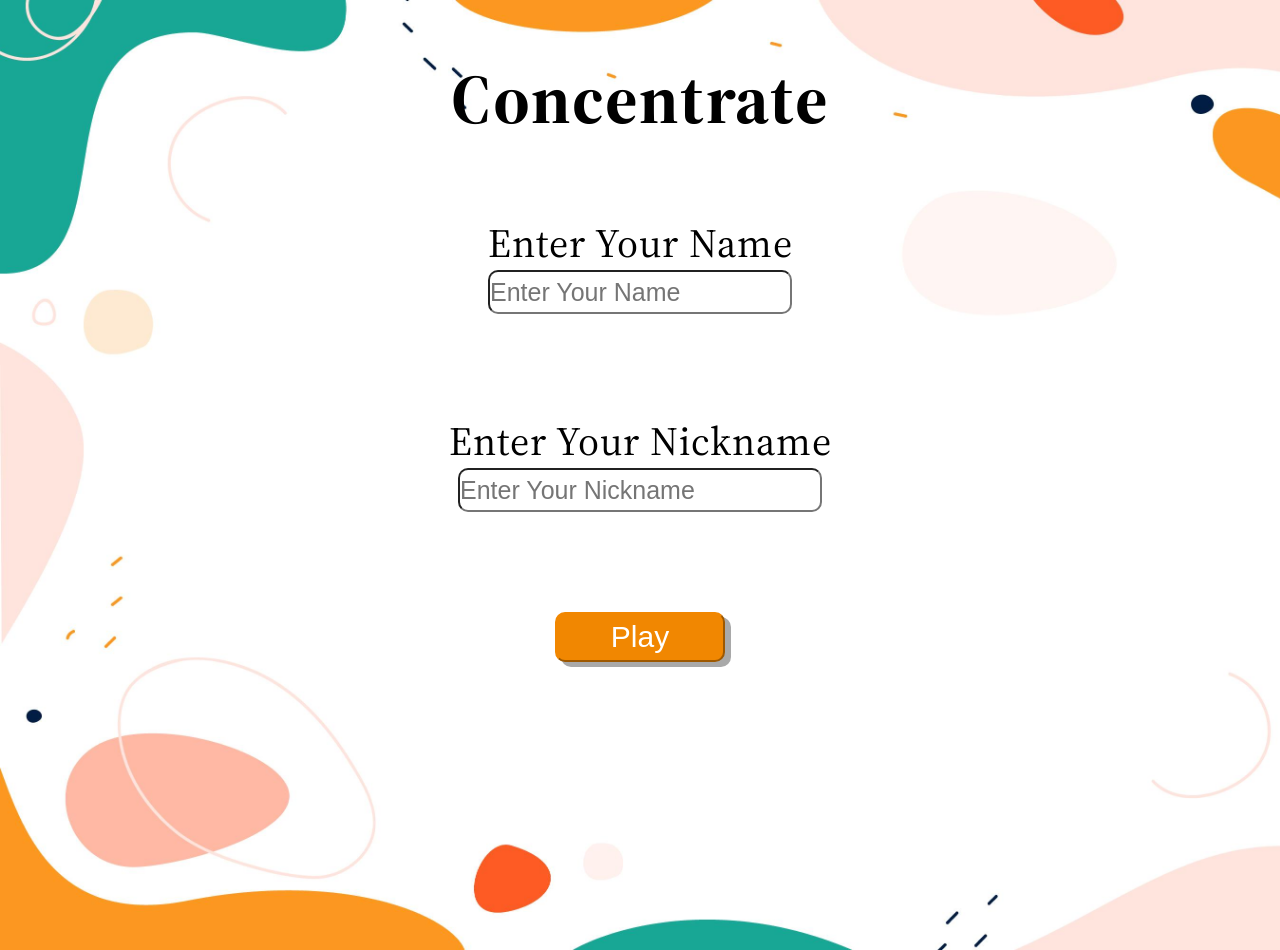
<file: index.html>
<!DOCTYPE html>
<html lang="en">
<head>
    <meta charset="UTF-8">
    <meta name="viewport" content="width=device-width, initial-scale=1.0">
    <title>Concentrate</title>
    <link rel="stylesheet" href="signpg.css">
</head>
<body>
    <h1>Concentrate</h1>
    <p>Enter Your Name</p>
    <input type="text" id="name" placeholder="Enter Your Name"><br>
    <p>Enter Your Nickname</p>
    <input type="text" id="nickname" placeholder="Enter Your Nickname"><br>
    <button class="btnplay" id="play">Play</button>
    <script src="signpg.js"></script>
</body>
</html>
</file>
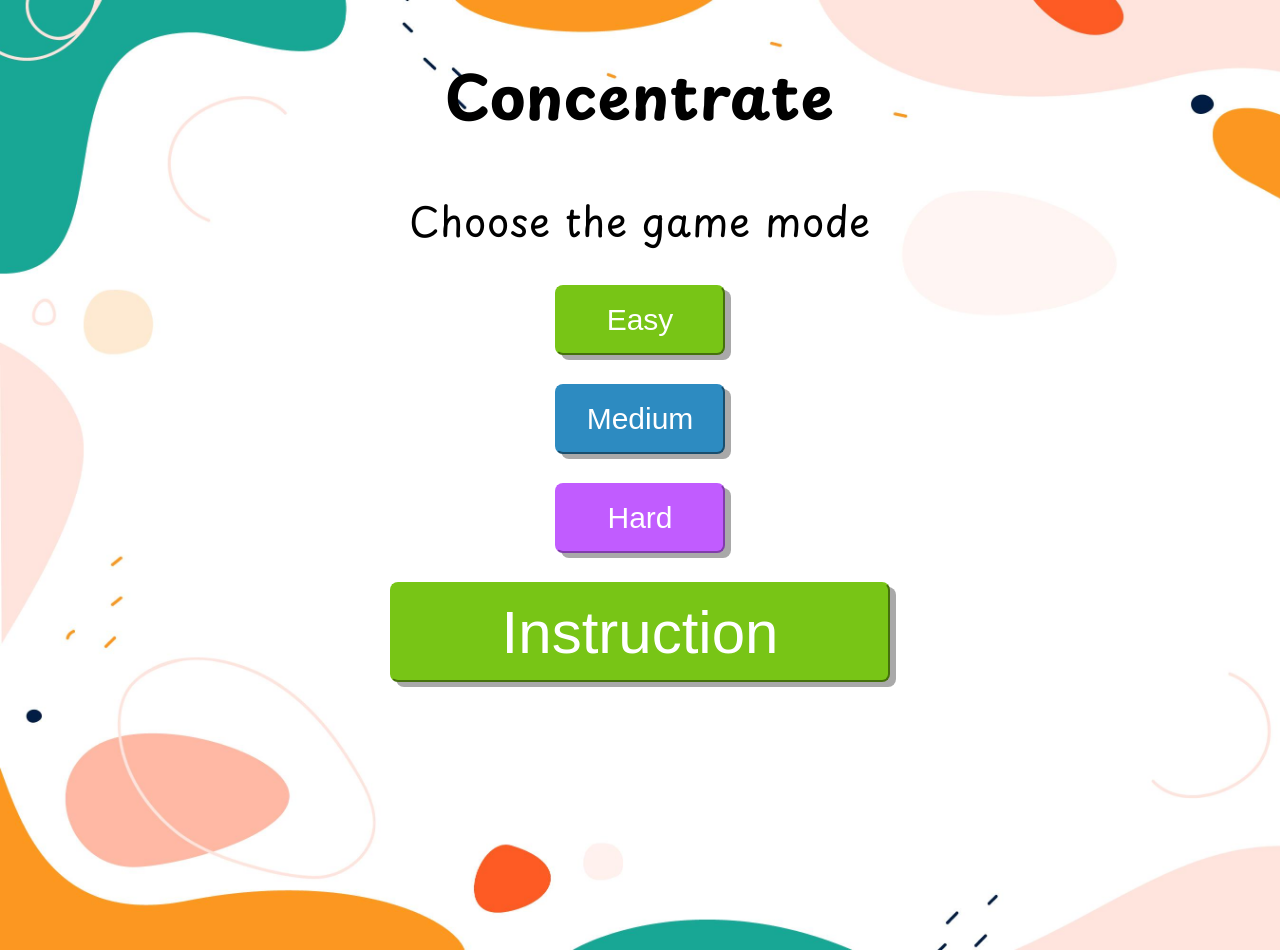
<file: signpg.html>
<!DOCTYPE html>
<html lang="en">
<head>
    <meta charset="UTF-8">
    <meta name="viewport" content="width=device-width, initial-scale=1.0">
    <title>Concentrate</title>
    <link rel="stylesheet" type="icon" href="">
    <link rel="stylesheet" href="style.css">
</head>
<body>
    <div class="container">
        <header class="header">
          <h1>Concentrate</h1>
        </header>
    
        <section class="game-start">
          <div id="start" class="modal">
            <div class="modal-content">
              <p>Choose the game mode</p>
              <div class="modal-content-options"><br>
                <button class="btnplay" id="easy" onclick="location.href='easy.html'">Easy</button><br>
                <button class="btnplay" id="medium" onclick="location.href='Medium.html'">Medium</button><br>
                <button class="btnplay" id="hard" onclick="location.href='hard.html'">Hard</button><br>
              </div>
            </div>
          </div>
        </section>
        
        <div class="popup" id="popup-0">
          <div class="overlay"></div>
          <div class="content">
              <div class="close-btn" onclick="togglePopup()">&times;</div>
              <h1 id="instru"><b>Instruction</b></h1>
              <ul>
                <b>1. Click on the tile to flip it over and see the image behind it. <br>
                2. Find the same image behind the tile within given time to clear the game. <br>
                3. When Finished you can restart button the game again and can change your difficulty. <br></b>
              </ul>
          </div>
      </div>
  
      <button id="inst" onclick="togglePopup()">Instruction</button>
      </div>
      <script src="script.js"></script>
</body>
</html>
</file>
<file: signpg.css>
@import url('https://fonts.googleapis.com/css2?family=Source+Serif+4:ital,opsz@1,8..60&display=swap');
*{
    padding: 0;
    margin: 0;
}

body{
    background-image: url(./asssit/background.jpg);
    background-size: cover;
    background-repeat: no-repeat;
    text-align: center;
    font-family:'Source Serif 4', serif;
    letter-spacing: 1px;
    margin-top: 10px;
}

h1{
    color: solid black;
    font-size: 70px;
    margin-bottom: 70px;
}

p{
    font-size: 40px;
}

#name{
    width: 13%;
    height: 40px;
    font-size: 25px;
    margin-bottom: 100px;
    border-radius: 10px;
}

#nickname{
    width: 16.5%;
    margin-bottom: 100px;
    height: 40px;
    font-size: 25px;
    border-radius: 10px;
}

.btnplay{
    width: 170px;
    height: 50px;
    padding: 0;
    font-size: 30px;
    color: white;
}

button{
    background-color: #F18701;
    border-radius: 10px;
    border-color: #F18701;
    box-shadow: 6px 5px darkgray;
}

@media only screen and (max-width: 744px) {
    body{
        background-image: url(./asssit/background.jpg);
        background-size: cover;
        background-repeat: no-repeat;
        text-align: center;
        font-family:'Source Serif 4', serif;
        letter-spacing: 1px;
        margin-top: 50px;
        height: 100vh;
        width: 100vw;
        overflow: hidden;
    }

    button {
        height: 50px;
        width: 150px;
        font-size: 30px;
        left: 0%;
    }
    #name{
        width: 300px;
        font-size: 25px;
        margin-bottom: 100px;
        border-radius: 10px;
    }
    #nickname{
        width: 360px;
        font-size: 25px;
        margin-bottom: 100px;
        border-radius: 10px;
    }
}

@media only screen and (max-width: 2000px) {
    body{
        background-image: url(./asssit/background.jpg);
        background-size: cover;
        background-repeat: no-repeat;
        text-align: center;
        font-family:'Source Serif 4', serif;
        letter-spacing: 1px;
        margin-top: 50px;
        height: 100vh;
        width: 100vw;
        overflow: hidden;
    }

    button {
        height: 50px;
        width: 150px;
        font-size: 30px;
        left: 0%;
    }
    #name{
        width: 300px;
        font-size: 25px;
        margin-bottom: 100px;
        border-radius: 10px;
    }
    #nickname{
        width: 360px;
        font-size: 25px;
        margin-bottom: 100px;
        border-radius: 10px;
    }
}

@media only screen and (max-width: 500px) {
    body{
        background-image: url(./asssit/background.jpg);
        background-size: cover;
        background-repeat: no-repeat;
        text-align: center;
        font-family:'Source Serif 4', serif;
        letter-spacing: 1px;
        margin-top: 50px;
        height: 100vh;
        width: 100vw;
        overflow: hidden;
    }

    button {
        height: 50px;
        width: 150px;
        font-size: 30px;
        left: 0%;
    }
    #name{
        width: 300px;
        font-size: 25px;
        margin-bottom: 100px;
        border-radius: 10px;
    }
    #nickname{
        width: 360px;
        font-size: 25px;
        margin-bottom: 100px;
        border-radius: 10px;
    }
    #name{
        width: 9.5em;
        height: 40px;
        font-size: 20px;
        margin-bottom: 100px;
        border-radius: 10px;
    }
    
    #nickname{
        width: 12em;
        margin-bottom: 100px;
        height: 40px;
        font-size: 20px;
        border-radius: 10px;
    }
    p{
        font-size: 25px;
    }
    h1{
        font-size: 50px;
    }
}
</file>
<file: style.css>
@import url('https://fonts.googleapis.com/css2?family=Playpen+Sans:wght@300&display=swap');

*{
    margin: 0;
    padding: 0;
}

body{
    background-image: url(./asssit/background.jpg);
    background-size: cover;
    background-repeat: no-repeat;
    text-align: center;
    font-family: 'Playpen Sans', cursive;
    letter-spacing: 1px;
    margin-top: 50px;
}

h1{
    color: solid black;
    font-size: 40px;
    margin-bottom: 10px;
}

p{
    font-size: 40px;
    margin-bottom: 10px;
}

.btnplay{
    width: 170px;
    height: 70px;
    font-size: 30px;
    margin-bottom: 29px;
    box-shadow: 6px 5px darkgray;
    border-radius: 8px;
    color: white;
}

button:nth-of-type(1) {
    background-color: #78C516;
    border-color: #78C516;
}

button:nth-of-type(2) {
    background-color: #2D8BC1;
    border-color: #2D8BC1;
}

button:nth-of-type(3) {
    background-color: #C15CFF;
    border-color: #C15CFF;
}

.overlay{
    position: fixed;
    top: 0px;
    left: 0px;
    width: 100vw;
    height: 100vh;
    background: rgba(0,0,0,0.7);
    display: none;
}

.content{
    position: absolute;
    top: 50%;
    left: 50%;
    transform: translate(-50%, -50%) scale(0);
    background: #fff;
    width: 800px;
    border-radius: 20px;
    box-shadow: 6px 5px black;
    z-index: 2;
    text-align: center;
    padding: 20px;
    box-sizing: border-box;
}

.close-btn{
    cursor: pointer;
    position: absolute;
    top: 20px;
    right: 20px;
    width: 30px;
    height: 30px;
    background: #222;
    color: #fff;
    font-size: 50px;
    font-weight: 50px;
    line-height: 30px;
    text-align: center;
    border-radius: 50%;
}

.popup.active .overlay{
    display: block;
}

.popup.active .content{
    transition: all 300ms ease-in-out;
    transform: translate(-50%, -50%) scale(1);
}
#inst{
    width: 500px;
    height: 100px;
    font-size: 60px;
    margin-bottom: 100px;
    box-shadow: 6px 5px darkgray;
    border-radius: 8px;
    color: white;
}
h1{
    font-size: 60px;
    font-family: 'Playpen Sans', cursive;
    margin-bottom: 50px;
}

ul{
    font-size: 28px;
    margin-bottom: 20px;
    color: rgb(75, 75, 75);
    text-align: center;
}

@media only screen and (max-width: 744px) {
    body{
        background-image: url(./asssit/background.jpg);
        background-size: cover;
        background-repeat: no-repeat;
        text-align: center;
        font-family: 'Playpen Sans', cursive;
        letter-spacing: 1px;
        margin-top: 50px;
        height: 100vh;
        width: 100vw;
    }

    button {
        height: 50px;
        width: 150px;
        font-size: 30px;
        left: 0%;
    }
}

@media only screen and (max-width: 2000px) {
    body{
        background-image: url(./asssit/background.jpg);
        background-size: cover;
        background-repeat: no-repeat;
        text-align: center;
        font-family: 'Playpen Sans', cursive;
        letter-spacing: 1px;
        margin-top: 50px;
        height: 100vh;
        width: 100vw;
        overflow: hidden;
    }

    button {
        height: 50px;
        width: 150px;
        font-size: 30px;
        left: 0%;
    }
}

@media only screen and (max-width: 500px) {
    body{
        background-image: url(./asssit/background.jpg);
        background-size: cover;
        background-repeat: no-repeat;
        text-align: center;
        font-family: 'Playpen Sans', cursive;
        letter-spacing: 1px;
        margin-top: 50px;
        height: 100vh;
        width: 100vw;
        overflow: hidden;
    }

    button {
        height: 10px;
        width: 10px;
        font-size: 30px;
        margin-bottom: 5px;
    }

    .btnplay{
        margin-bottom: 25px;
    }

    p{
        font-size: 25px;
        margin-bottom: 10px;
    }
    h1{
        margin-top: 20px;
        font-size: 50px;
    }

    .content{
        width: 90%;
        font-size: 16px;
    }
    #inst{
        width: 300px;
        height: 70px;
        font-size: 50px;
        margin-bottom: 100px;
        box-shadow: 6px 5px darkgray;
        border-radius: 8px;
        color: white;
    }
    ul{
        font-size: 18px;
    }
    .close-btn{
        font-size: 25px;
    }
}
</file>
